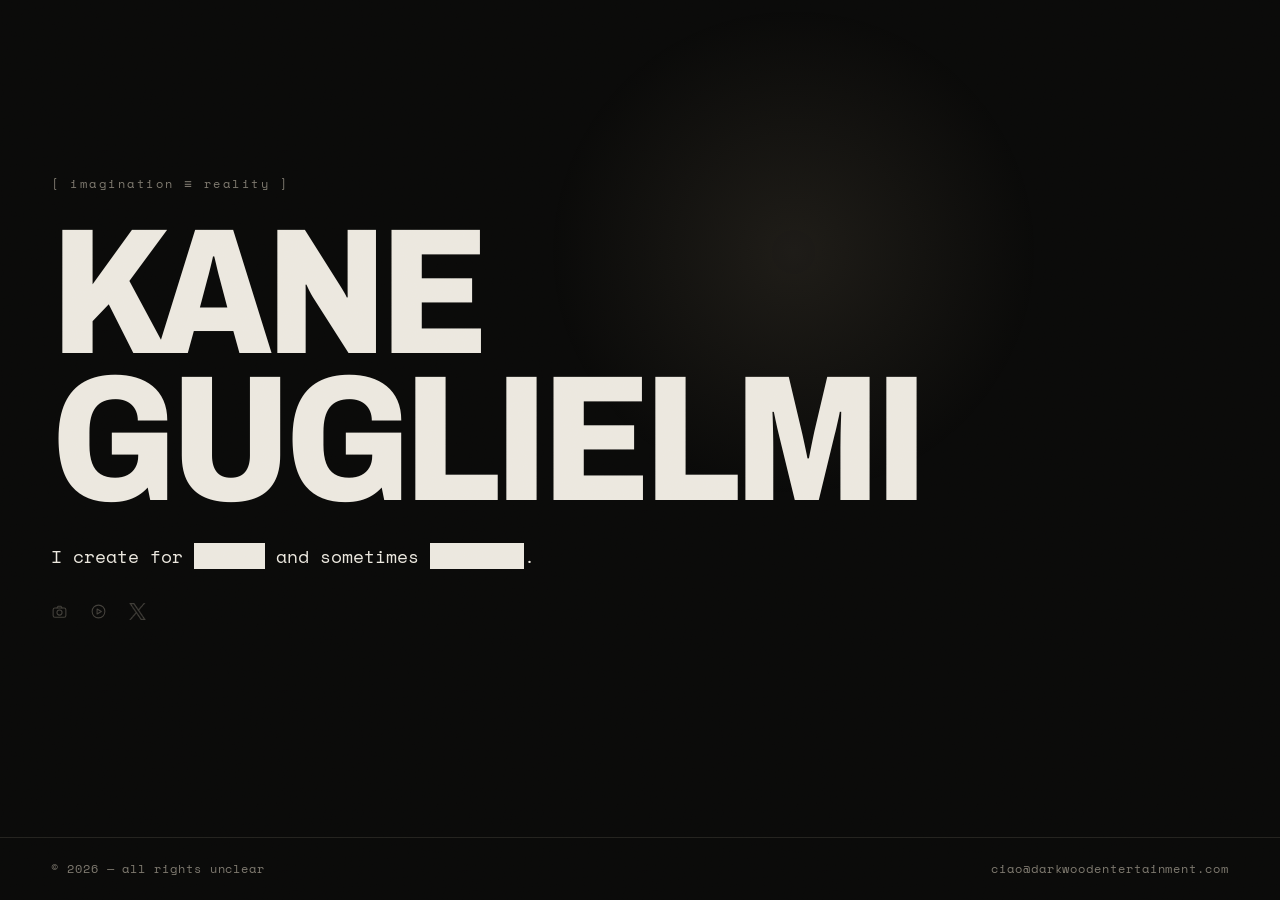
<file: index.html>
<!doctype html>
<html lang="en">
<head>
  <meta charset="utf-8">
  <meta name="viewport" content="width=device-width, initial-scale=1">
  <title>Kane Guglielmi</title>
  <meta name="description" content="Kane Guglielmi. Difficult to describe.">
  <meta name="theme-color" content="#0a0a09">
  <meta name="color-scheme" content="dark">
  <link rel="preconnect" href="https://fonts.googleapis.com">
  <link rel="preconnect" href="https://fonts.gstatic.com" crossorigin>
  <link href="https://fonts.googleapis.com/css2?family=Archivo:wdth,wght@62..125,100..900&family=Instrument+Serif:ital@0;1&family=Space+Mono:wght@400;700&display=swap" rel="stylesheet">
  <link rel="stylesheet" href="style.css">
</head>
<body>

  <main id="top">
    <section class="hero">
      <p class="tag">[ imagination ≡ reality ]</p>

      <h1 class="name">Kane<br>Guglielmi</h1>

      <p class="line">
        I create for
        <span class="redact" tabindex="0">no one</span>
        and sometimes
        <a class="redact redact-link" href="https://commonwealthfilm.com" target="_blank" rel="noopener" aria-label="Common Wealth, a film by Kane Guglielmi (opens commonwealthfilm.com)">everyone</a>.
      </p>

      <ul class="socials" aria-label="Social profiles">
        <li>
          <a href="https://www.instagram.com/kaneguglielmi" target="_blank" rel="noopener" aria-label="Instagram: kaneguglielmi">
            <svg viewBox="0 0 24 24" width="22" height="22" fill="none" stroke="currentColor" stroke-width="1.5" stroke-linecap="round" stroke-linejoin="round" aria-hidden="true">
              <rect x="3" y="7" width="18" height="13" rx="2.5"/>
              <path d="M8.5 7l1.4-2.5h4.2L15.5 7"/>
              <circle cx="12" cy="13.5" r="3.6"/>
            </svg>
          </a>
        </li>
        <li>
          <a href="https://www.youtube.com/@KaneGuglielmi" target="_blank" rel="noopener" aria-label="YouTube: @KaneGuglielmi">
            <svg viewBox="0 0 24 24" width="22" height="22" fill="none" stroke="currentColor" stroke-width="1.5" stroke-linecap="round" stroke-linejoin="round" aria-hidden="true">
              <circle cx="12" cy="12" r="9"/>
              <path d="M10 8.5v7l6-3.5z"/>
            </svg>
          </a>
        </li>
        <li>
          <a href="https://x.com/kaneguglielmi" target="_blank" rel="noopener" aria-label="X: kaneguglielmi">
            <span class="x-mark" aria-hidden="true"></span>
          </a>
        </li>
      </ul>
    </section>
  </main>

  <footer class="bottom">
    <p>&copy; <span id="year">2026</span> &mdash; all rights unclear</p>
    <ul>
      <li>ciao@darkwoodentertainment.com</li>
    </ul>
  </footer>

  <script src="script.js"></script>
</body>
</html>
</file>
<file: style.css>
:root {
  --bg: #0a0a09;
  --text: #ece8df;
  --muted: #7d786e;
  --line: #24231f;
  --accent: #c2ad8a;
  --glow: rgba(194, 173, 138, 0.11);
  --grain: 0.08;
  --gutter: clamp(20px, 4vw, 56px);
  --sans: "Archivo", "Arial Narrow", "Helvetica Neue", Arial, sans-serif;
  --serif: "Instrument Serif", Georgia, "Times New Roman", serif;
  --mono: "Space Mono", ui-monospace, Menlo, monospace;
  color-scheme: dark;
}

*, *::before, *::after { box-sizing: border-box; }

html { scroll-behavior: smooth; }

body {
  margin: 0;
  min-height: 100svh;
  display: flex;
  flex-direction: column;
  background: var(--bg);
  color: var(--text);
  font-family: var(--mono);
  font-size: 0.9rem;
  line-height: 1.6;
  -webkit-font-smoothing: antialiased;
  overflow-x: hidden;
}

a { color: inherit; text-decoration: none; }

::selection { background: var(--text); color: var(--bg); }

/* Atmosphere: cursor glow + film grain */
body::before {
  content: "";
  position: fixed;
  inset: 0;
  pointer-events: none;
  background: radial-gradient(circle 340px at var(--x, 62%) var(--y, 28%), var(--glow), transparent 72%);
  z-index: 0;
}

body::after {
  content: "";
  position: fixed;
  inset: 0;
  pointer-events: none;
  opacity: var(--grain);
  mix-blend-mode: overlay;
  background-image: url("data:image/svg+xml,%3Csvg xmlns='http://www.w3.org/2000/svg' width='180' height='180'%3E%3Cfilter id='n'%3E%3CfeTurbulence type='fractalNoise' baseFrequency='0.85' numOctaves='2' stitchTiles='stitch'/%3E%3C/filter%3E%3Crect width='100%25' height='100%25' filter='url(%23n)'/%3E%3C/svg%3E");
  z-index: 2;
}

.top, main, .bottom { position: relative; z-index: 1; }

.sr-only {
  position: absolute;
  width: 1px;
  height: 1px;
  margin: -1px;
  padding: 0;
  overflow: hidden;
  clip: rect(0 0 0 0);
  white-space: nowrap;
  border: 0;
}

/* Header */
.top {
  display: grid;
  grid-template-columns: 1fr auto;
  align-items: center;
  padding: 24px var(--gutter);
  font-size: 0.78rem;
  letter-spacing: 0.08em;
  text-transform: lowercase;
}

.mark { justify-self: start; letter-spacing: 0.3em; }
.top nav { justify-self: end; display: flex; gap: 26px; }
.top nav a, .mark { transition: opacity 0.2s ease; }
.top nav a:hover, .mark:hover { opacity: 0.55; }

/* Hero */
main { flex: 1; display: flex; }

.hero {
  width: 100%;
  padding: clamp(24px, 6vh, 72px) var(--gutter) clamp(48px, 10vh, 110px);
  display: flex;
  flex-direction: column;
  justify-content: center;
  gap: clamp(18px, 3vh, 32px);
}

.tag {
  margin: 0;
  color: var(--muted);
  font-size: 0.78rem;
  letter-spacing: 0.2em;
  text-transform: lowercase;
}

.name {
  margin: 0;
  font-family: var(--sans);
  font-weight: 800;
  font-stretch: 85%;
  font-size: clamp(3rem, min(14vw, 27vh), 15rem);
  line-height: 0.82;
  letter-spacing: -0.035em;
  text-transform: uppercase;
}

/* Redacted line */
.line {
  margin: 0;
  max-width: 44ch;
  font-size: clamp(0.95rem, 1.6vw, 1.1rem);
}

.redact {
  padding: 0 0.15em;
  background: var(--text);
  color: transparent;
  cursor: help;
  transition: background 0.35s ease, color 0.35s ease;
}

.redact:hover, .redact:focus-visible, .redact.is-revealed {
  background: transparent;
  color: var(--accent);
  outline: none;
}

/* The one redacted word that leads somewhere */
.redact-link { cursor: pointer; }

.redact-link:hover, .redact-link:focus-visible, .redact-link.is-revealed {
  text-decoration: underline;
  text-decoration-thickness: 1px;
  text-underline-offset: 0.3em;
}

.actions { display: flex; flex-wrap: wrap; align-items: baseline; gap: 12px 32px; margin-top: 8px; }

.link {
  font-family: var(--serif);
  font-style: italic;
  font-size: clamp(1.6rem, 3.6vw, 2.4rem);
  border-bottom: 1px solid currentColor;
  line-height: 1.1;
  transition: color 0.2s ease, letter-spacing 0.4s ease;
}

.link:hover { color: var(--accent); letter-spacing: 0.04em; }
.link-quiet { border-bottom-color: transparent; color: var(--muted); font-size: clamp(1.1rem, 2.2vw, 1.4rem); }
.link-quiet:hover { border-bottom-color: currentColor; }

/* Social links */
.socials { display: flex; flex-wrap: wrap; gap: 14px 22px; margin: 6px 0 0; padding: 0; list-style: none; }

.socials a {
  display: inline-flex;
  align-items: center;
  padding: 4px;
  margin: -4px;
  color: var(--muted);
  opacity: 0.5;
  transition: opacity 0.25s ease, color 0.25s ease;
}

.socials a:hover, .socials a:focus-visible { opacity: 1; color: var(--text); }
.socials svg { flex: none; width: 17px; height: 17px; }

.x-mark {
  display: block;
  flex: none;
  width: 17px;
  height: 17px;
  background-color: currentColor;
  -webkit-mask: url([data-uri]) center / contain no-repeat;
  mask: url([data-uri]) center / contain no-repeat;
}


:focus-visible { outline: 1px dashed var(--accent); outline-offset: 4px; }

/* Footer */
.bottom {
  display: flex;
  flex-wrap: wrap;
  gap: 10px 24px;
  align-items: center;
  justify-content: space-between;
  padding: 22px var(--gutter);
  border-top: 1px solid var(--line);
  color: var(--muted);
  font-size: 0.72rem;
  letter-spacing: 0.08em;
}

.bottom p { margin: 0; }
.bottom ul { display: flex; gap: 22px; margin: 0; padding: 0; list-style: none; }
.bottom a:hover { color: var(--text); }

/* Gentle entrance for everything except the name, which stays still */
@media (prefers-reduced-motion: no-preference) {
  .hero > *:not(.name) { opacity: 0; transform: translateY(12px); animation: rise 0.9s ease forwards; }
  .hero > *:nth-child(3) { animation-delay: 0.2s; }
  .hero > *:nth-child(4) { animation-delay: 0.4s; }
}

@keyframes rise { to { opacity: 1; transform: none; } }
</file>
